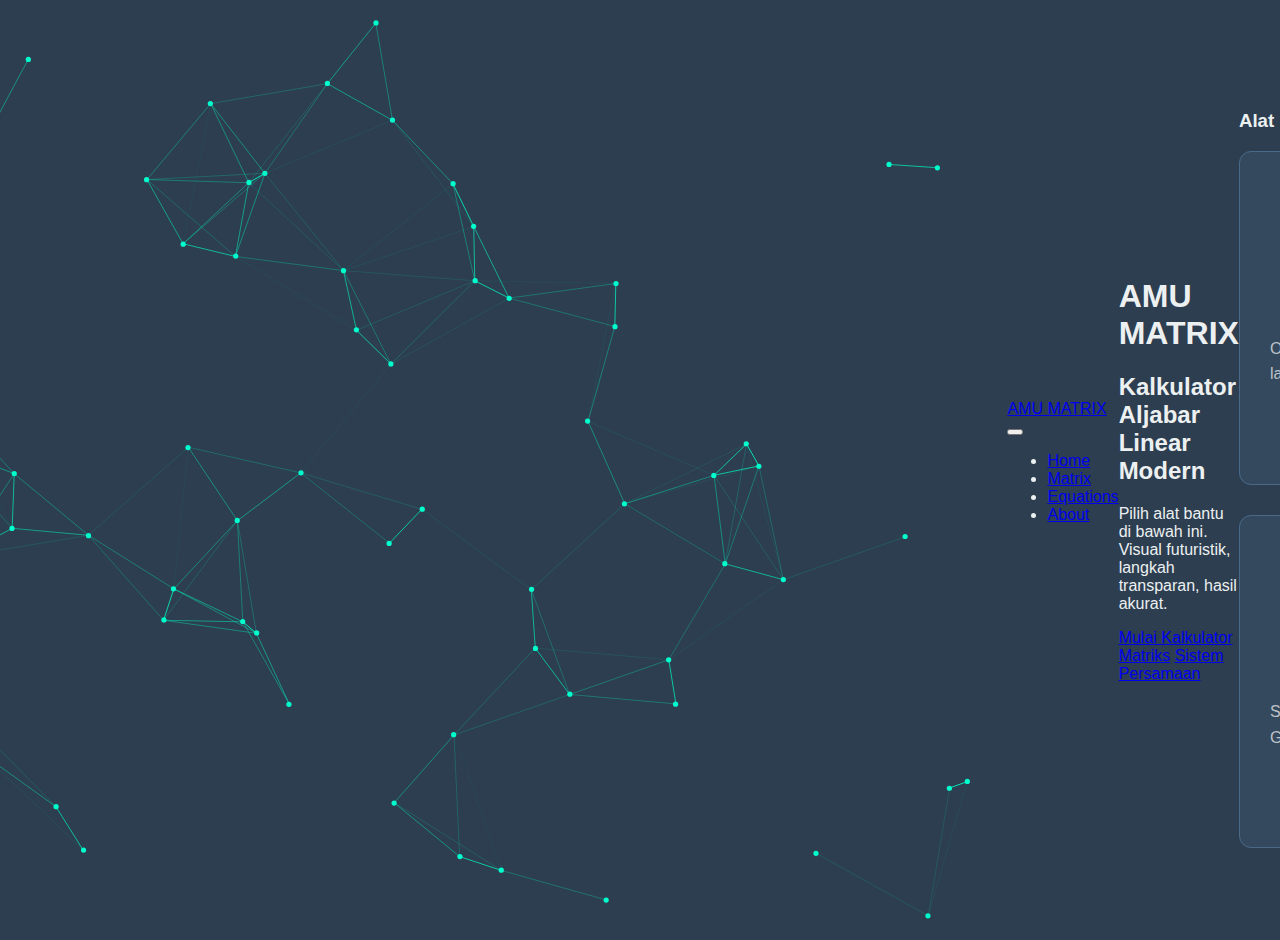
<file: index.html>
<!DOCTYPE html>
<html lang="id">
<head>
  <meta charset="UTF-8" />
  <meta name="viewport" content="width=device-width, initial-scale=1" />
  <title>AMU MATRIX | Kalkulator Aljabar Linear Modern</title>
  <meta name="description" content="AMU MATRIX adalah kalkulator aljabar linear modern untuk matriks & sistem persamaan, dengan langkah transparan dan UI futuristik." />
  <meta name="theme-color" content="#00ffcc" />

  <!-- Open Graph -->
  <meta property="og:type" content="website" />
  <meta property="og:title" content="AMU MATRIX | Kalkulator Aljabar Linear Modern" />
  <meta property="og:description" content="Hitung matriks & sistem persamaan dengan UI futuristik dan langkah transparan." />
  <meta property="og:url" content="https://kelar89.github.io/AmuMatrix/" />
  <meta property="og:image" content="icons/icon-512.png" />

  <!-- PWA -->
  <link rel="manifest" href="manifest.webmanifest" />
  <link rel="apple-touch-icon" href="icons/icon-192.png" />
  <meta name="apple-mobile-web-app-capable" content="yes" />
  <meta name="apple-mobile-web-app-status-bar-style" content="black-translucent" />

  <!-- Fonts & Styles -->
  <link href="https://fonts.googleapis.com/css2?family=Orbitron:wght@500;700&family=Poppins:wght@400;600&display=swap" rel="stylesheet" />
  <link rel="stylesheet" href="style-landing.css" />
</head>
<body>
  <!-- Preloader -->
  <div id="preloader">
    <div class="preloader-logo glitch" data-text="AMU MATRIX">AMU MATRIX</div>
  </div>

  <!-- Background Canvas -->
  <canvas id="geo-canvas" aria-hidden="true"></canvas>

  <!-- Navigation -->
  <nav class="navbar">
    <div class="nav-left">
      <a href="index.html" class="nav-logo">AMU MATRIX</a>
    </div>
    <button class="hamburger" aria-label="Menu">
      <span></span><span></span><span></span>
    </button>
    <ul id="nav-menu" class="nav-links">
      <li><a href="index.html" class="active">Home</a></li>
      <li><a href="matrix.html">Matrix</a></li>
      <li><a href="equations.html">Equations</a></li>
      <li><a href="#about">About</a></li>
    </ul>
  </nav>

  <!-- Hero -->
  <header class="hero">
    <div class="hero-inner">
      <h1 class="logo-text gradient-shift">AMU MATRIX</h1>
      <h2 class="hero-title">Kalkulator Aljabar Linear Modern</h2>
      <p class="hero-desc">Pilih alat bantu di bawah ini. Visual futuristik, langkah transparan, hasil akurat.</p>
      <div class="hero-cta">
        <a href="matrix.html" class="btn primary glow">Mulai Kalkulator Matriks</a>
        <a href="equations.html" class="btn outline">Sistem Persamaan</a>
      </div>
    </div>
  </header>

  <!-- Tools -->
  <section class="tools">
    <h3 class="section-title">Alat Pilihan</h3>
    <div class="card-container">
      <article class="tool-card">
        <div class="card-icon">🧮</div>
        <h4>Kalkulator Matriks</h4>
        <p>Operasi matriks lengkap dengan langkah-langkah.</p>
        <a href="matrix.html" class="card-button glow">Mulai</a>
      </article>
      <article class="tool-card">
        <div class="card-icon">📘</div>
        <h4>System of Equations</h4>
        <p>Selesaikan SPL dengan Gaussian, Cramer, atau Invers.</p>
        <a href="equations.html" class="card-button glow">Mulai</a>
      </article>
    </div>
  </section>

  <!-- Footer -->
  <footer class="footer" id="about">
    <div class="footer-content">
      <p>© 2025 AMU MATRIX. All Rights Reserved.</p>
    </div>
  </footer>

  <!-- Scripts -->
  <script src="geo-field.js"></script>
  <script src="app.js"></script>
</body>
</html>
</file>
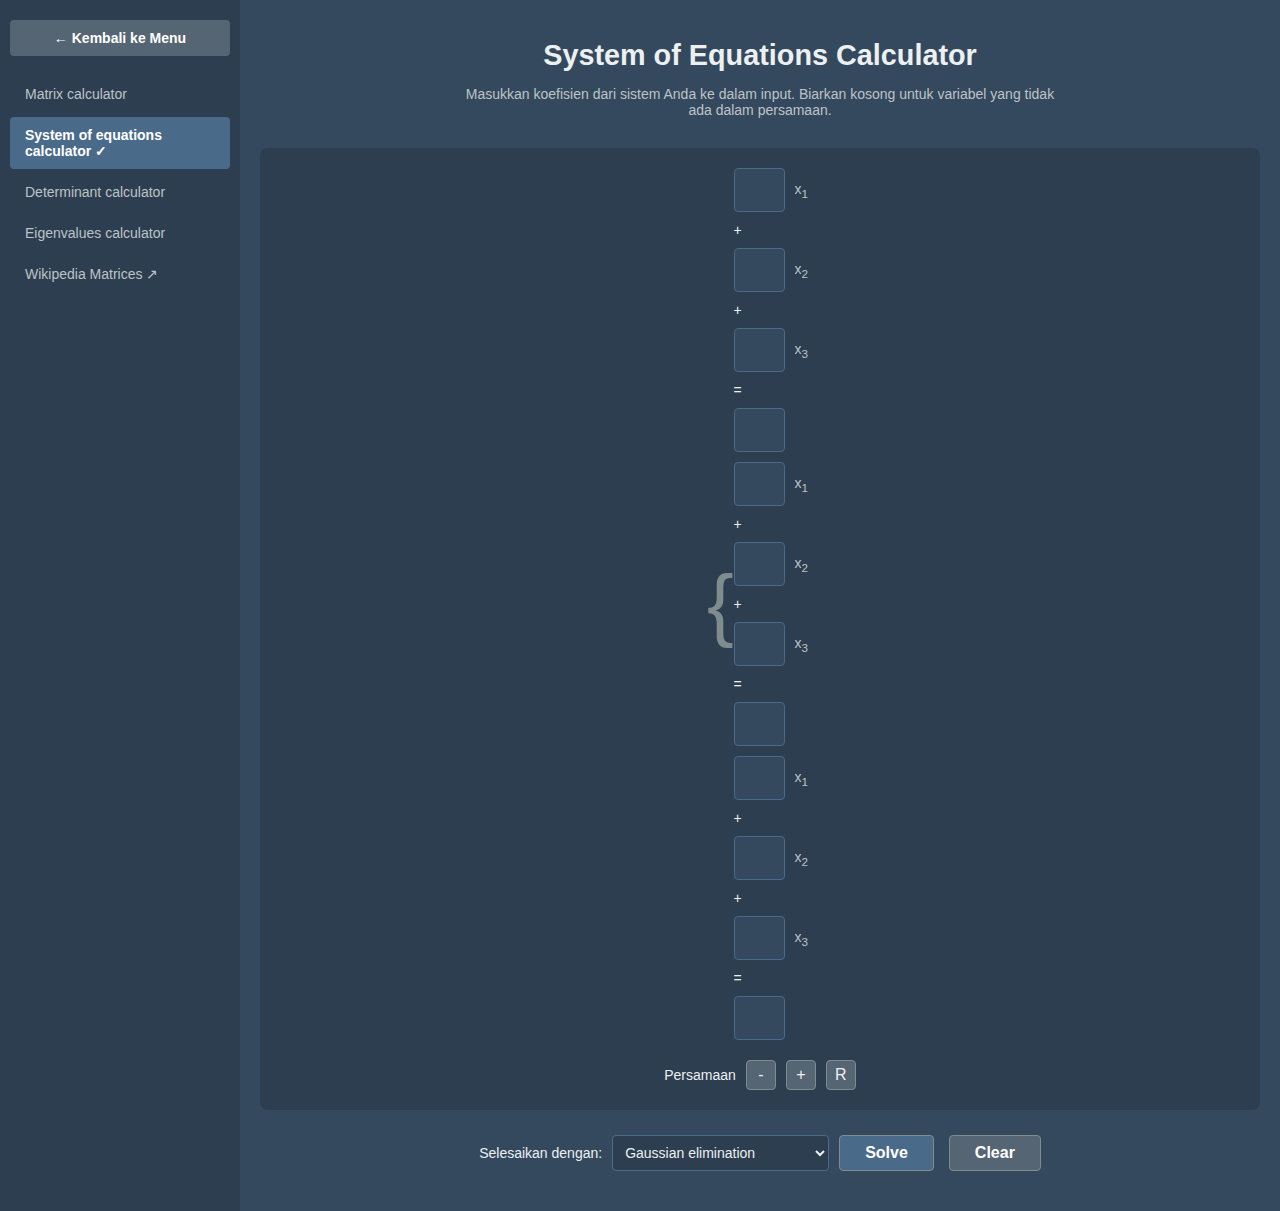
<file: equations.html>
<!DOCTYPE html>
<html lang="id">
<head>
    <meta charset="UTF-8">
    <meta name="viewport" content="width=device-width, initial-scale=1.0">
    <title>System of Equations Calculator</title>
    <link rel="stylesheet" href="style.css"> 
    <link rel="stylesheet" href="style-equations.css">
    <link href="https://fonts.googleapis.com/css2?family=Poppins:wght@400;600&display=swap" rel="stylesheet">
</head>
<body>
    <button id="menu-toggle" class="menu-toggle">☰</button>

    <div class="container">
        <aside class="sidebar">
            <nav>
                <ul>
                    <li class="back-link"><a href="index.html">← Kembali ke Menu</a></li>
                    <li><a href="matrix.html">Matrix calculator</a></li>
                    <li class="active"><a href="#">System of equations calculator ✓</a></li>
                    <li><a href="#">Determinant calculator</a></li>
                    <li><a href="eigenvalues.html">Eigenvalues calculator</a></li>
                    <li><a href="#">Wikipedia Matrices ↗</a></li>
                </ul>
            </nav>
        </aside>

        <main class="calculator-main">
            <h1 class="page-title">System of Equations Calculator</h1>
            <p class="page-description">Masukkan koefisien dari sistem Anda ke dalam input. Biarkan kosong untuk variabel yang tidak ada dalam persamaan.</p>

            <div class="equations-container">
                <div class="system-body">
                    <div class="matrix-parenthesis">{</div>
                    <div id="equations-grid" class="equations-grid">
                        </div>
                </div>
                <div class="equations-controls">
                    <span>Persamaan</span>
                    <button class="icon-btn" id="eq-minus">-</button>
                    <button class="icon-btn" id="eq-plus">+</button>
                    <button class="icon-btn" id="random-btn" title="Isi dengan angka acak">R</button>
                </div>
            </div>

            <div class="solve-controls">
                <span>Selesaikan dengan:</span>
                <select id="solve-method">
                    <option value="gaussian">Gaussian elimination</option>
                    <option value="gauss-jordan">Gauss-Jordan elimination</option>
                    <option value="cramer">Cramer's rule</option>
                    <option value="inverse">Using the inverse matrix</option>
                    <option value="montante" disabled>Montante's method (soon)</option>
                    <option value="least-squares" disabled>Linear least squares (soon)</option>
                    <option value="compatibility" disabled>Test For Compatibility (soon)</option>
                </select>
                <button id="solve-btn" class="solve-button">Solve</button>
                <button id="clear-btn" class="solve-button clear-button">Clear</button>
            </div>

            <div id="result-area">
                </div>
        </main>
    </div>

    <script src="https://cdnjs.cloudflare.com/ajax/libs/mathjs/12.4.1/math.min.js"></script>
    <script src="script-equations.js"></script>
</body>
</html>
</file>
<file: style-landing.css>
/* General Body Styles */
body {
    background-color: #2c3e50;
    color: #ecf0f1;
    font-family: 'Segoe UI', Tahoma, Geneva, Verdana, sans-serif;
    margin: 0;
    display: flex;
    justify-content: center;
    align-items: center;
    min-height: 100vh;
    padding: 20px;
    box-sizing: border-box;
}

/* Main Container */
.main-container {
    max-width: 900px;
    width: 100%;
    text-align: center;
}

/* Header Styles */
.main-header h1 {
    font-size: 2.5rem;
    font-weight: 700;
    margin-bottom: 10px;
    color: #fff;
}

.main-header p {
    font-size: 1.1rem;
    color: #bdc3c7;
    margin-bottom: 40px;
}

/* Card Container */
.card-container {
    display: grid;
    grid-template-columns: repeat(auto-fit, minmax(300px, 1fr));
    gap: 30px;
}

/* Tool Card Styles */
.tool-card {
    background-color: #34495e;
    border: 1px solid #4a6a8a;
    border-radius: 12px;
    padding: 30px;
    display: flex;
    flex-direction: column;
    align-items: center;
    transition: transform 0.3s ease, box-shadow 0.3s ease;
}

.tool-card:hover {
    transform: translateY(-10px);
    box-shadow: 0 10px 20px rgba(0, 0, 0, 0.2);
}

.card-icon {
    font-size: 3rem;
    margin-bottom: 20px;
}

.tool-card h2 {
    font-size: 1.5rem;
    margin-bottom: 15px;
    color: #fff;
}

.tool-card p {
    font-size: 1rem;
    color: #bdc3c7;
    line-height: 1.6;
    flex-grow: 1; /* Makes sure the button aligns at the bottom */
    margin-bottom: 25px;
}

.card-button {
    background-color: #4a6a8a;
    color: #fff;
    text-decoration: none;
    padding: 12px 30px;
    border-radius: 8px;
    font-weight: 600;
    transition: background-color 0.3s ease;
    display: inline-block;
}

.card-button:hover {
    background-color: #5b81a9;
}
</file>
<file: style.css>
/* General Body Styles */
body {
    background-color: #34495e;
    color: #ecf0f1;
    font-family: 'Poppins', sans-serif;
    margin: 0;
    font-size: 14px;
}

/* Main Container Layout */
.container {
    display: flex;
    min-height: 100vh;
}

/* Sidebar Styles */
.sidebar {
    background-color: #2c3e50;
    padding: 20px 10px;
    width: 220px;
    flex-shrink: 0;
    transition: margin-left 0.4s ease-in-out;
}

.sidebar nav ul { list-style: none; padding: 0; margin: 0; }
.sidebar nav li a { color: #bdc3c7; text-decoration: none; display: block; padding: 10px 15px; border-radius: 4px; margin-bottom: 5px; }
.sidebar nav li a:hover { background-color: #3a536e; color: #fff; }
.sidebar nav li.active a { background-color: #4a6a8a; color: #fff; font-weight: 600; }

/* Tombol Kembali */
.sidebar nav li.back-link a {
    background-color: #566573;
    color: #fff;
    font-weight: 600;
    margin-bottom: 20px;
    text-align: center;
}

.sidebar nav li.back-link a:hover {
    background-color: #7f8c8d;
}

/* Main Calculator Area */
.calculator-main { 
    flex-grow: 1; 
    padding: 20px; 
    transition: margin-left 0.4s ease-in-out;
}
.matrix-interface { display: flex; justify-content: center; align-items: flex-start; gap: 20px; }
.matrix-container { background-color: #2c3e50; padding: 15px; border-radius: 6px; width: 380px; }
.matrix-header { color: #ecf0f1; font-size: 16px; margin-bottom: 10px; display: flex; justify-content: space-between; align-items: center; }
.matrix-dims { font-size: 14px; color: #bdc3c7; font-weight: normal; }
.matrix-body { display: flex; align-items: center; justify-content: center; }
.matrix-parenthesis { font-size: 80px; font-weight: 100; color: #7f8c8d; }
.matrix-grid { display: grid; grid-template-columns: repeat(2, 50px); grid-template-rows: repeat(2, 50px); gap: 5px; margin: 0 10px; }
.matrix-cell { width: 100%; height: 100%; background-color: #34495e; border: 1px solid #4a6a8a; border-radius: 4px; color: #ecf0f1; text-align: center; font-size: 18px; transition: border-color 0.3s; }
.matrix-controls { display: flex; align-items: center; justify-content: center; margin-top: 10px; gap: 8px; }
.icon-btn { background-color: #566573; border: 1px solid #7f8c8d; color: #ecf0f1; font-size: 16px; width: 30px; height: 30px; border-radius: 4px; cursor: pointer; }
.icon-btn:hover { background-color: #7f8c8d; }
.matrix-actions { display: grid; grid-template-columns: 1fr 1fr; gap: 8px; margin-top: 10px; }
.action-btn { background-color: #3a536e; border: 1px solid #4a6a8a; color: #ecf0f1; padding: 8px; border-radius: 4px; cursor: pointer; font-size: 13px; text-align: left; }
.action-btn:hover { background-color: #4a6a8a; }
.advanced-group { grid-column: 1 / -1; border: 1px solid #3a536e; border-radius: 4px; margin-top: 5px; }
.advanced-group summary { cursor: pointer; padding: 8px; background-color: #3a536e; border-radius: 3px; font-weight: 600; }
.advanced-group summary:hover { background-color: #4a6a8a; }
.advanced-actions { padding: 10px; background-color: #34495e; display: flex; flex-direction: column; gap: 8px; }
.operations-container { display: flex; flex-direction: column; gap: 10px; padding-top: 50px; }
.op-btn { background-color: #566573; border: 1px solid #7f8c8d; color: #ecf0f1; font-size: 16px; width: 60px; height: 35px; border-radius: 4px; cursor: pointer; }
.op-btn:hover { background-color: #7f8c8d; }
.global-controls { display: flex; justify-content: center; margin-top: 20px; }
.clean-btn-center { background-color: #566573; border: 1px solid #7f8c8d; color: #ecf0f1; padding: 8px 30px; font-size: 16px; border-radius: 4px; cursor: pointer; }
.clean-btn-center:hover { background-color: #7f8c8d; }
#result-area { margin-top: 20px; }
.result-block { padding: 15px; background-color: #2c3e50; border-radius: 6px; border: 1px solid #4a6a8a; margin-bottom: 15px; overflow-x: auto; }
.result-title { font-size: 16px; font-weight: 600; margin: 0 0 15px 0; cursor: pointer; }
.result-explanation { margin: 15px 0; line-height: 1.6; color: #bdc3c7; }
.result-step { display: flex; align-items: center; justify-content: flex-start; gap: 15px; margin-bottom: 10px; flex-wrap: wrap; }
.result-operator, .result-equals { font-size: 24px; font-weight: bold; }
.result-op-text { font-size: 18px; margin-right: 10px; }
.result-grid { display: grid; gap: 8px; margin: 0 5px; }
.result-cell { min-width: 50px; height: 50px; background-color: #34495e; border: 1px solid #4a6a8a; border-radius: 4px; color: #ecf0f1; display: flex; justify-content: center; align-items: center; font-size: 18px; }
.detail-cell { width: auto; padding: 0 15px; font-size: 16px; background-color: #4a6a8a; }
.result-error { color: #e74c3c; font-size: 16px; text-align: center; padding: 20px; background-color: #2c3e50; border-radius: 6px; }
.menu-toggle { display: none; position: fixed; top: 15px; left: 15px; z-index: 1000; background-color: #2c3e50; color: #ecf0f1; border: 1px solid #7f8c8d; font-size: 24px; width: 40px; height: 40px; border-radius: 5px; cursor: pointer; }
.edu-link { display: block; margin-top: 20px; padding-top: 15px; border-top: 1px solid #4a6a8a; text-align: center; color: #bdc3c7; text-decoration: none; transition: color 0.3s ease; }
.edu-link:hover { color: #3498db; }
.cramer-step { margin-top: 20px; padding-top: 15px; border-top: 1px solid #4a6a8a; }

@media (max-width: 1200px) {
    .matrix-container { width: 320px; }
    .matrix-cell { width: 40px; height: 40px; }
    .matrix-grid { gap: 4px; }
}

@media (max-width: 768px) {
    .menu-toggle { display: block; }
    .container { flex-direction: column; overflow-x: hidden; }
    .sidebar { position: fixed; margin-left: -240px; top: 0; height: 100%; z-index: 999; }
    .sidebar.open { margin-left: 0; }
    .calculator-main { padding-top: 60px; margin-left: 0 !important; }

    /* Tata letak utama menjadi vertikal */
    .matrix-interface {
        flex-direction: column;
        align-items: center;
        width: 100%;
        gap: 15px;
    }

    .matrix-container {
        width: 100%;
        max-width: 400px;
        margin-bottom: 0;
    }

    /* Tombol operasi menjadi horizontal */
    .operations-container {
        flex-direction: row;
        justify-content: center;
        padding-top: 0;
        width: 100%;
    }

    /* Sesuaikan ukuran elemen di dalam matriks */
    .matrix-cell {
        width: 45px;
        height: 45px;
        font-size: 16px;
    }

    .matrix-grid {
        gap: 4px;
    }

    .matrix-parenthesis {
        font-size: 70px;
    }

    /* Tombol aksi menjadi satu kolom agar tidak sempit */
    .matrix-actions {
        grid-template-columns: 1fr;
    }
    
    .result-step {
        justify-content: center;
    }
}
</file>
<file: style-equations.css>
/* Style tambahan khusus untuk halaman kalkulator sistem persamaan */

.page-title {
    font-size: 1.8rem;
    font-weight: 600;
    margin-bottom: 5px;
    text-align: center;
}

.page-description {
    text-align: center;
    color: #bdc3c7;
    margin-bottom: 30px;
    max-width: 600px;
    margin-left: auto;
    margin-right: auto;
}

.equations-container {
    background-color: #2c3e50;
    padding: 20px;
    border-radius: 8px;
    display: flex;
    flex-direction: column;
    align-items: center;
}

.system-body {
    display: flex;
    align-items: center;
    justify-content: center;
}

.equations-grid {
    display: grid;
    gap: 10px 5px; /* Sedikit mengurangi gap horizontal */
    align-items: center;
}

.equation-row {
    display: contents;
}

.equation-cell {
    display: flex;
    align-items: center;
    gap: 5px;
}

.equation-cell input {
    width: 45px; /* Sedikit perkecil input */
    height: 40px;
    background-color: #34495e;
    border: 1px solid #4a6a8a;
    border-radius: 4px;
    color: #ecf0f1;
    text-align: center;
    font-size: 16px;
}

.equation-cell label, .equation-cell span {
    color: #bdc3c7;
    padding: 0 5px;
}

.equations-controls {
    margin-top: 20px;
    display: flex;
    align-items: center;
    gap: 10px;
}

.solve-controls {
    display: flex;
    justify-content: center;
    align-items: center;
    gap: 10px;
    margin-top: 25px;
}

#solve-method {
    background-color: #2c3e50;
    color: #ecf0f1;
    border: 1px solid #4a6a8a;
    padding: 8px;
    border-radius: 4px;
    font-size: 14px;
}

.solve-button {
    background-color: #4a6a8a;
    border: 1px solid #7f8c8d;
    color: #fff;
    font-size: 16px;
    font-weight: 600;
    padding: 8px 25px;
    border-radius: 4px;
    cursor: pointer;
}

.solve-button:hover {
    background-color: #5b81a9;
}

.clear-button {
    background-color: #566573;
    margin-left: 5px; /* Tambahkan margin */
}
.clear-button:hover {
    background-color: #7f8c8d;
}
</file>
